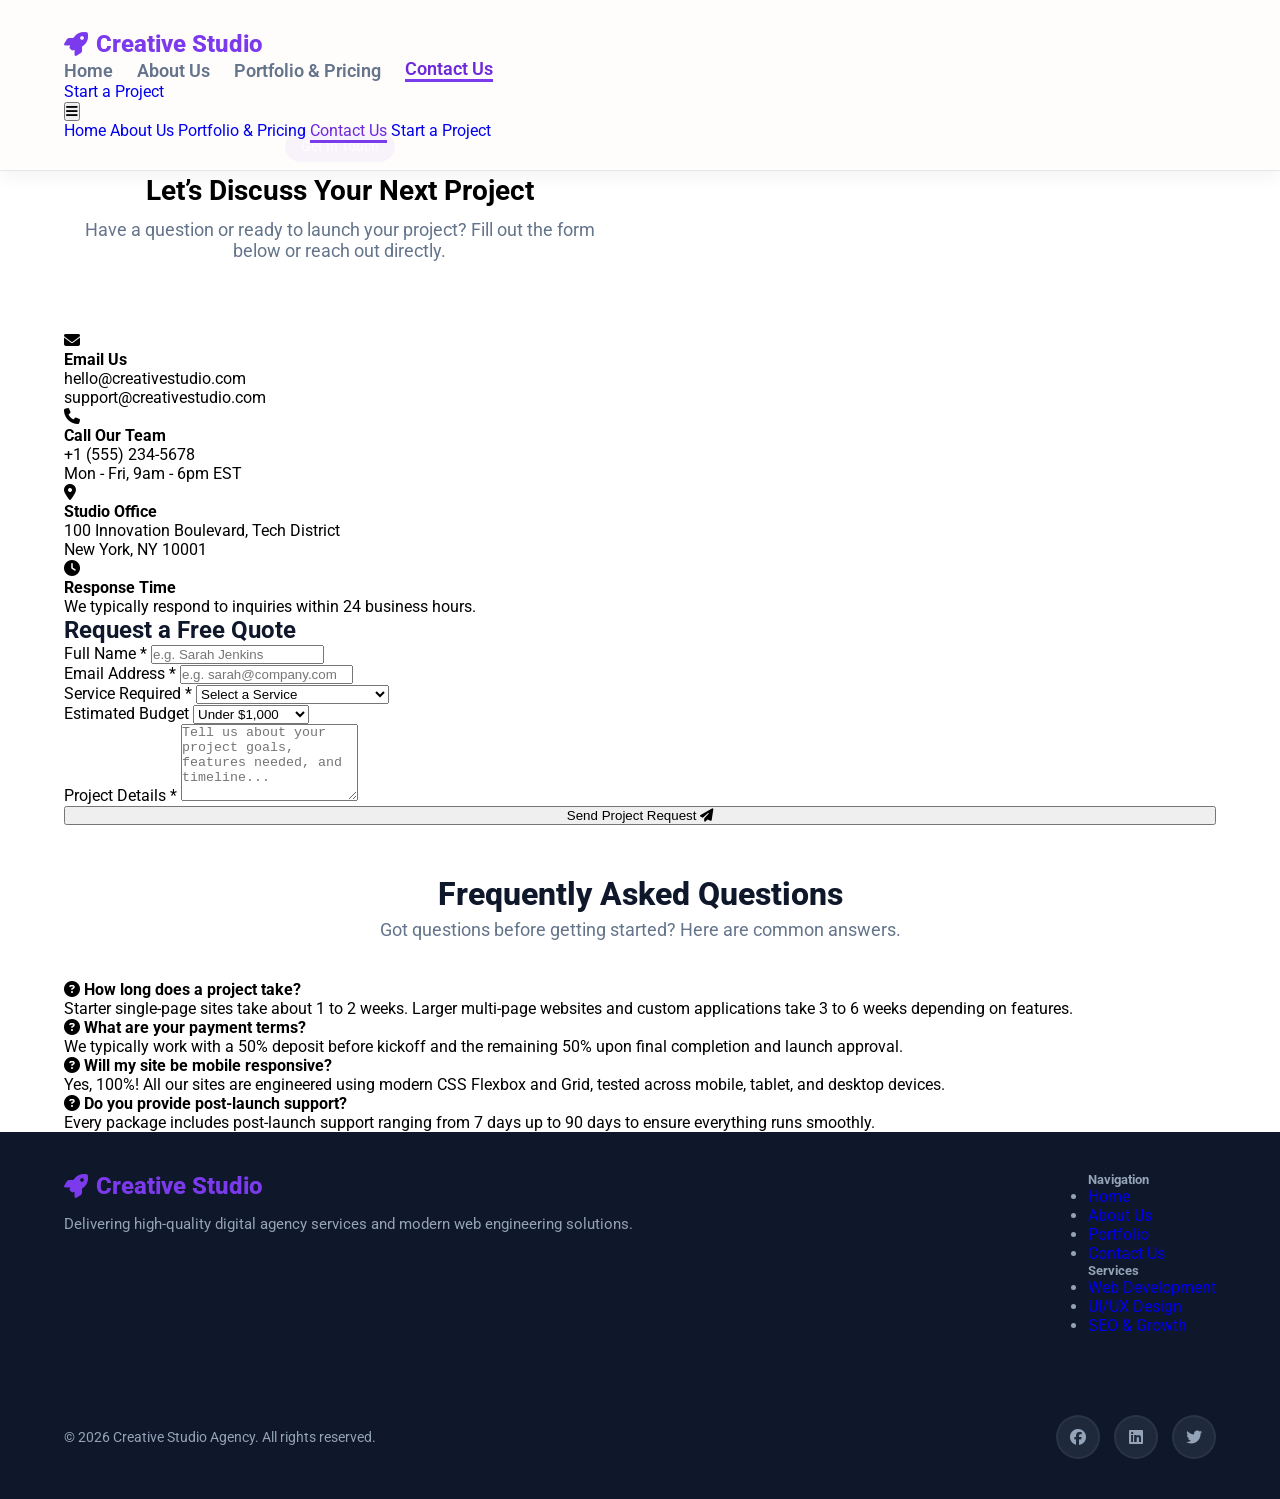
<file: contact.html>
<!DOCTYPE html>
<html lang="en">
  <head>
    <meta charset="UTF-8" />
    <meta name="viewport" content="width=device-width, initial-scale=1.0" />
    <title>Contact Us & Request Quote | Creative Studio</title>
    <link rel="stylesheet" href="./style.css" />
    <link
      rel="stylesheet"
      href="https://cdnjs.cloudflare.com/ajax/libs/font-awesome/6.4.0/css/all.min.css"
    />
  </head>
  <body>
    <!-- Header Navigation -->
    <header>
      <div class="container header-container">
        <a href="index.html" class="logo">
          <i class="fa-solid fa-rocket"></i> Creative Studio
        </a>
        <nav class="desktop-nav">
          <a href="index.html">Home</a>
          <a href="about.html">About Us</a>
          <a href="portfolio.html">Portfolio & Pricing</a>
          <a href="contact.html" class="active">Contact Us</a>
        </nav>
        <a href="contact.html" class="btn desktop-btn">Start a Project</a>
        <div class="header-menu">
          <button aria-label="Toggle Menu"><i class="fa-solid fa-bars"></i></button>
          <nav class="responsive-nav">
            <a class="nav-link" href="index.html">Home</a>
            <a class="nav-link" href="about.html">About Us</a>
            <a class="nav-link" href="portfolio.html">Portfolio & Pricing</a>
            <a class="nav-link active" href="contact.html">Contact Us</a>
            <a href="contact.html" class="btn">Start a Project</a>
          </nav>
        </div>
      </div>
    </header>

    <main>
      <!-- Page Header -->
      <section class="hero container" style="padding-top: 130px; padding-bottom: 20px; text-align: center; justify-content: center;">
        <div class="hero-content" style="align-items: center;">
          <span class="badge">Get In Touch</span>
          <h1>Let’s Discuss <span>Your Next Project</span></h1>
          <p>Have a question or ready to launch your project? Fill out the form below or reach out directly.</p>
        </div>
      </section>

      <!-- Main Contact Section -->
      <section class="container">
        <div class="contact-wrapper">
          <!-- Left Column: Contact Cards -->
          <div class="contact-info">
            <div class="contact-info-card">
              <i class="fa-solid fa-envelope"></i>
              <div>
                <h4>Email Us</h4>
                <p>hello@creativestudio.com</p>
                <p>support@creativestudio.com</p>
              </div>
            </div>

            <div class="contact-info-card">
              <i class="fa-solid fa-phone"></i>
              <div>
                <h4>Call Our Team</h4>
                <p>+1 (555) 234-5678</p>
                <p>Mon - Fri, 9am - 6pm EST</p>
              </div>
            </div>

            <div class="contact-info-card">
              <i class="fa-solid fa-location-dot"></i>
              <div>
                <h4>Studio Office</h4>
                <p>100 Innovation Boulevard, Tech District</p>
                <p>New York, NY 10001</p>
              </div>
            </div>

            <div class="contact-info-card">
              <i class="fa-solid fa-clock"></i>
              <div>
                <h4>Response Time</h4>
                <p>We typically respond to inquiries within 24 business hours.</p>
              </div>
            </div>
          </div>

          <!-- Right Column: Request Form -->
          <form class="contact-form" action="#" method="POST" onsubmit="event.preventDefault(); alert('Thank you! Your project request has been submitted successfully.');">
            <h3 style="font-size: 24px; font-weight: 700; color: #0f172a;">Request a Free Quote</h3>
            
            <div class="form-group">
              <label for="fullName">Full Name *</label>
              <input type="text" id="fullName" placeholder="e.g. Sarah Jenkins" required />
            </div>

            <div class="form-group">
              <label for="emailAddress">Email Address *</label>
              <input type="email" id="emailAddress" placeholder="e.g. sarah@company.com" required />
            </div>

            <div class="form-group">
              <label for="serviceType">Service Required *</label>
              <select id="serviceType" required>
                <option value="" disabled selected>Select a Service</option>
                <option value="web-dev">Web Development</option>
                <option value="ui-ux">UI/UX Design</option>
                <option value="seo">SEO & Digital Marketing</option>
                <option value="full-project">Full Custom Web Application</option>
              </select>
            </div>

            <div class="form-group">
              <label for="budget">Estimated Budget</label>
              <select id="budget">
                <option value="under-1k">Under $1,000</option>
                <option value="1k-3k">$1,000 - $3,000</option>
                <option value="3k-5k">$3,000 - $5,000</option>
                <option value="5k-plus">$5,000+</option>
              </select>
            </div>

            <div class="form-group">
              <label for="projectDetails">Project Details *</label>
              <textarea id="projectDetails" rows="5" placeholder="Tell us about your project goals, features needed, and timeline..." required></textarea>
            </div>

            <button type="submit" class="btn" style="width: 100%;">
              Send Project Request <i class="fa-solid fa-paper-plane"></i>
            </button>
          </form>
        </div>
      </section>

      <!-- FAQ Section -->
      <section class="container">
        <div class="section-heading">
          <h2 class="first-title">Frequently Asked Questions</h2>
          <p class="second-title">Got questions before getting started? Here are common answers.</p>
        </div>

        <div class="faq-grid">
          <div class="faq-card">
            <h4><i class="fa-solid fa-circle-question"></i> How long does a project take?</h4>
            <p>Starter single-page sites take about 1 to 2 weeks. Larger multi-page websites and custom applications take 3 to 6 weeks depending on features.</p>
          </div>

          <div class="faq-card">
            <h4><i class="fa-solid fa-circle-question"></i> What are your payment terms?</h4>
            <p>We typically work with a 50% deposit before kickoff and the remaining 50% upon final completion and launch approval.</p>
          </div>

          <div class="faq-card">
            <h4><i class="fa-solid fa-circle-question"></i> Will my site be mobile responsive?</h4>
            <p>Yes, 100%! All our sites are engineered using modern CSS Flexbox and Grid, tested across mobile, tablet, and desktop devices.</p>
          </div>

          <div class="faq-card">
            <h4><i class="fa-solid fa-circle-question"></i> Do you provide post-launch support?</h4>
            <p>Every package includes post-launch support ranging from 7 days up to 90 days to ensure everything runs smoothly.</p>
          </div>
        </div>
      </section>
    </main>

    <!-- Footer -->
    <footer>
      <div class="container footer-content">
        <div class="footer-top">
          <div class="footer-brand">
            <a href="index.html" class="logo">
              <i class="fa-solid fa-rocket"></i> Creative Studio
            </a>
            <p>Delivering high-quality digital agency services and modern web engineering solutions.</p>
          </div>
          <div class="footer-links-group">
            <div class="footer-col">
              <h5>Navigation</h5>
              <ul>
                <li><a href="index.html">Home</a></li>
                <li><a href="about.html">About Us</a></li>
                <li><a href="portfolio.html">Portfolio</a></li>
                <li><a href="contact.html">Contact Us</a></li>
              </ul>
            </div>
            <div class="footer-col">
              <h5>Services</h5>
              <ul>
                <li><a href="#">Web Development</a></li>
                <li><a href="#">UI/UX Design</a></li>
                <li><a href="#">SEO & Growth</a></li>
              </ul>
            </div>
          </div>
        </div>
        <div class="footer-divider"></div>
        <div class="footer-bottom">
          <p>© 2026 Creative Studio Agency. All rights reserved.</p>
          <div class="social-links">
            <a href="#" aria-label="Facebook"><i class="fa-brands fa-facebook"></i></a>
            <a href="#" aria-label="LinkedIn"><i class="fa-brands fa-linkedin"></i></a>
            <a href="#" aria-label="Twitter"><i class="fa-brands fa-twitter"></i></a>
          </div>
        </div>
      </div>
    </footer>
  </body>
</html>
</file>
<file: style.css>
@import url("https://fonts.googleapis.com/css2?family=Roboto:ital,wght@0,100..900;1,100..900&display=swap");

/* ======== Global Styles ======== */
:root {
  /* Primary & Accent Colors */
  --primary-color: #7c3aed;
  --primary-hover: #6d28d9;
  --primary-light: #c084fc;
  --primary-accent: #9333ea;
  --primary-bg-light: #f3e8ff;
  --secondary-bg-light: #fffcfcf2;

  /* Text Colors */
  --text-dark: #0f172a;
  --text-medium: #334155;
  --text-body: #475569;
  --text-muted: #64748b;
  --text-light: #94a3b8;

  /* Background & Surface Colors */
  --bg-white: #ffffff;
  --bg-light: #f8fafc;
  --bg-alt: #f1f5f9;
  --bg-dark: #0f172a;
  --bg-dark-alt: #1e293b;

  /* Border Colors */
  --border-color: #e2e8f0;
  --border-hover: #cbd5e1;

  /* Status / Feedback Colors */
  --success-color: #059669;
  --success-bg: #ecfdf5;
  --danger-color: #dc2626;
}

* {
  padding: 0;
  margin: 0;
  box-sizing: border-box;
}

html {
  scroll-behavior: smooth;
}

body {
  font-family: "Roboto", "Cairo", sans-serif;
  min-height: 100vh;
  display: flex;
  flex-direction: column;
}

/* vh => height viewport */

a,
button {
  cursor: pointer;
}

a {
  text-decoration: none;
}

.container {
  width: 90%;
  margin: 0 auto;
}

.primary-btn {
  color: var(--bg-white);
  background-color: var(--primary-color);
  padding: 12px 20px;
  border-radius: 10px;
  border: 1px solid transparent;
  font-weight: 600;
  box-shadow: 0 4px 14px #7c3aed40;
  position: relative;
  font-family: "Roboto", "Cairo", sans-serif;
}

/* ======== Header ======== */
header {
  background: var(--secondary-bg-light);
  border-bottom: 1px solid var(--border-color);
  padding: 30px 0;
  box-shadow: 0px 4px 20px #0000000f;
  position: fixed;
  width: 100%;
  z-index: 100;
  animation: headerSlideDown 2s;
}

.mobile-header {
  display: none;
}

.header-content {
  display: flex;
  justify-content: space-between;
  align-items: center;
}

.logo {
  color: var(--primary-color);
  font-size: 24px;
  font-weight: 800;
  display: flex;
  align-items: center;
  gap: 8px;
}

.logo:hover i {
  animation: rocketThrust 3s forwards;
}

.desktop-nav {
  display: flex;
  align-items: center;
  gap: 24px;
}

.desktop-nav a {
  color: var(--text-muted);
  font-size: 18px;
  font-weight: 600;
  position: relative;
  transition: 0.5s;
}

.desktop-nav a::after {
  content: "";
  width: 0;
  height: 2px;
  background-color: var(--primary-hover);
  position: absolute;
  bottom: -2px;
  left: 0;
  transition: 0.5s;
}

.active {
  color: var(--primary-hover) !important;
  border-bottom: 3px solid var(--primary-color);
}

.desktop-nav a:hover {
  color: var(--primary-hover);
}

.desktop-nav a:hover::after {
  width: 100%;
}

.header-menu {
  position: relative;
}

.header-menu:hover .mobile-nav {
  display: flex;
}

.mobile-nav {
  flex-direction: column;
  gap: 2px;
  background: var(--secondary-bg-light);
  box-shadow: 0px 4px 20px #0000000f;
  border: 1px solid var(--border-color);
  padding: 8px 0;
  border-radius: 16px;
  border-top: 3px solid var(--primary-color);
  position: absolute;
  top: 35px;
  left: -179px;
  width: 230px;
  display: none;
}

.mobile-nav a {
  font-size: 20px;
  font-weight: 500;
  color: var(--text-body);
  padding: 12px 20px;
  border-left: 3px solid transparent;
}

.mobile-nav button {
  margin: 0 20px;
}

.menu-btn {
  background-color: var(--bg-light);
  border: 1px solid var(--border-color);
  border-radius: 10px;
  width: 42px;
  height: 42px;
  display: flex;
  align-items: center;
  justify-content: center;
  font-size: 20px;
  color: var(--text-dark);
}

.about-hero {
  padding-top: 130px;
  padding-bottom: 20px;
}

.about-hero-content {
  display: flex;
  justify-content: center;
  align-items: center;
  gap: 20px;
  flex-direction: column;
  text-align: center;
}

.about-hero-content h1 {
  font-size: clamp(32px, 5vw, 48px);
  line-height: 1.15;
}

.about-hero-content p {
  max-width: 680px;
  color: var(--text-muted);
  line-height: 1.6;
}

.our-story-grid {
  display: grid;
  grid-template-columns: repeat(2, 1fr);
  gap: 50px;
  align-items: center;
  padding: 20px 0;
}

.our-story-content {
  display: flex;
  gap: 15px;
  flex-direction: column;
  animation: fadeInUp 2s;
}

.our-story-grid img {
  width: 100%;
  border-radius: 12px;
}

.first-title {
  font-size: 32px;
  font-weight: 800;
  color: var(--text-dark);
  margin-bottom: 6px;
}

.our-story-content p {
  font-size: 18px;
  color: var(--text-muted);
}

.story-highlights {
  display: flex;
  flex-direction: column;
  align-items: flex-start;
  gap: 12px;
}

.story-highlight-item {
  display: flex;
  align-items: center;
  gap: 12px;
  font-size: 15px;
  color: var(--text-medium);
  font-weight: 500;
}

.story-highlight-item i {
  color: var(--success-color);
  font-size: 16px;
  background-color: var(--success-bg);
  width: 28px;
  height: 28px;
  border-radius: 50%;
  display: flex;
  align-items: center;
  justify-content: center;
  flex-shrink: 0;
}

.values-list {
  display: grid;
  grid-template-columns: repeat(3, 1fr);
  gap: 24px;
}

.value-card {
  padding: 24px;
  flex: 1;
  border: 2px solid var(--border-color);
  border-radius: 12px;
  box-shadow: 0px 4px 20px #00000010;
  transition: 0.3s;
  background-color: var(--bg-white);
}

.value-card h3 {
  font-size: 20px;
  margin-bottom: 8px;
}

.value-card p {
  color: var(--text-muted);
}

.value-card:hover {
  border-color: var(--primary-color);
  transform: translateY(-10px);
}

.value-icon {
  font-size: 32px;
  color: var(--primary-color);
  margin-bottom: 12px;
}

.value-card-header {
  display: flex;
  justify-content: space-between;
  align-items: center;
  margin-bottom: 16px;
}

.value-number {
  font-size: 28px;
  font-weight: 900;
  color: rgba(124, 58, 237, 0.18);
  font-family: inherit;
  transition: color 0.3s ease;
}

.value-card:hover .value-number {
  color: var(--primary-color);
}

.team-grid {
  display: grid;
  grid-template-columns: repeat(4, 1fr);
  gap: 24px;
}

.page-header {
  display: flex;
  flex-direction: column;
  align-items: center;
  justify-content: center;
}

.team-card {
  border: 2px solid var(--border-color);
  border-radius: 16px;
  background-color: var(--bg-white);
  box-shadow: 0 4px 20px rgba(0, 0, 0, 0.04);
  transition:
    transform 0.4s,
    box-shadow 0.4s,
    border-color 0.4s;
  display: flex;
  flex-direction: column;
  overflow: hidden;
}

.team-img-box {
  position: relative;
  height: 260px;
  background: linear-gradient(
    135deg,
    var(--bg-light) 0%,
    var(--border-color) 100%
  );
  overflow: hidden;
}

.team-img-box img {
  width: 100%;
  height: 100%;
  object-fit: cover;
  object-position: top;
  transition:
    transform 0.3s,
    filter 0.6s;
}

.team-info {
  padding: 22px;
  text-align: center;
}

.team-info h3 {
  font-size: 19px;
  color: var(--text-dark);
  margin-bottom: 4px;
  transition: color 0.3s ease;
}

.team-role {
  color: var(--primary-color);
  font-weight: 700;
  font-size: 13px;
  letter-spacing: 0.5px;
  text-transform: uppercase;
  margin-bottom: 10px;
  display: inline-block;
  background-color: var(--primary-bg-light);
  padding: 4px 12px;
  border-radius: 12px;
}

.team-info p {
  font-size: 13px;
  color: var(--text-muted);
  line-height: 1.5;
}

.team-social-overlay {
  position: absolute;
  bottom: -5px;
  right: 12px;
  display: flex;
  gap: 8px;
  opacity: 0;
  transition: all 0.35s ease;
}

.team-social-overlay a {
  width: 36px;
  height: 36px;
  border-radius: 50%;
  background-color: rgba(124, 58, 237, 0.9);
  backdrop-filter: blur(8px);
  color: var(--bg-white);
  display: flex;
  align-items: center;
  justify-content: center;
  font-size: 14px;
  transition: all 0.3s ease;
  box-shadow: 0 4px 12px rgba(0, 0, 0, 0.2);
}

.team-card:hover {
  transform: translateY(-8px) scale(1.02);
  border-color: var(--primary-color);
  box-shadow: 0 20px 40px rgba(124, 58, 237, 0.16);
}

.team-card:hover .team-social-overlay {
  bottom: 10px;
  opacity: 100%;
}

.team-card:hover .team-info h3 {
  color: var(--primary-color);
}

.team-card:hover .team-img-box img {
  transform: scale(108%);
  filter: brightness(108%);
}

@keyframes headerSlideDown {
  from {
    transform: translateY(-100%);
    opacity: 0;
  }
  to {
    transform: translateY(0);
    opacity: 100%;
  }
}

@keyframes rocketThrust {
  0% {
    transform: translateY(0) rotate(0deg) scale(100%);
  }

  25% {
    transform: translateY(2px) rotate(-8deg) scale(95%);
  }

  50% {
    transform: translateY(-9px) rotate(15deg) scale(125%);
  }

  75% {
    transform: translateY(-5px) rotate(10deg) scale(110%);
  }

  100% {
    transform: translateY(-4px) rotate(12deg) scale(115%);
  }
}

/* ======== Footer ======== */
footer {
  background-color: var(--bg-dark);
  color: var(--text-light);
  margin-top: auto;
}

.footer-content {
  display: flex;
  flex-direction: column;
  gap: 40px;
  padding: 40px 0;
}
.footer-top {
  display: flex;
  justify-content: space-between;
  gap: 40px;
}

.footer-brand {
  display: flex;
  flex-direction: column;
  gap: 12px;
}

.footer-brand .logo {
  font-size: 24px;
  font-weight: 800;
}

.footer-brand .logo span {
  color: var(--bg-white);
}

.footer-brand p {
  font-size: 15px;
  line-height: 1.6;
}

.footer-links {
  display: flex;
  gap: 60px;
}

.footer-column h5 {
  color: var(--bg-white);
  font-size: 18px;
  font-weight: 700;
  margin-bottom: 16px;
  position: relative;
  padding-bottom: 7px;
}

.footer-column h5::after {
  content: "";
  width: 32px;
  height: 2px;
  background-color: var(--primary-color);
  position: absolute;
  left: 0;
  bottom: 0;
}

.footer-column ul {
  list-style: none;
  display: flex;
  flex-direction: column;
  gap: 10px;
}

.footer-column ul a {
  color: var(--text-light);
  font-size: 15px;
  /* padding-left: 12px; */
  transition: 0.3s;
}

.footer-column ul li::before {
  content: "→";
  font-size: 20px;
  color: var(--primary-light);
  transition: 0.3s;
  display: inline-block;
  opacity: 0;
  transform: translateX(-12px);
}

.footer-column ul li {
  transition: 0.3s;
}

.footer-column ul li:hover {
  transform: translateX(6px);
}

.footer-column ul li:hover::before {
  transform: translateX(0);
  opacity: 100%;
}

.footer-column ul li a:hover {
  color: var(--primary-light);
}

footer hr {
  border-color: var(--bg-dark-alt);
}

.footer-bottom {
  display: flex;
  justify-content: space-between;
  align-items: center;
}

.footer-bottom p {
  color: var(--text-light);
  font-size: 14px;
}

.social-links {
  display: flex;
  gap: 14px;
}

.social-links a {
  width: 44px;
  height: 44px;
  background-color: var(--bg-dark-alt);
  color: var(--text-light);
  border-radius: 50%;
  display: flex;
  justify-content: center;
  align-items: center;
  font-size: 16px;
  transition: 0.3s;
  border: 2px solid rgba(255, 255, 255, 0.05);
}

.social-links a:hover {
  background-color: var(--primary-color);
  color: var(--bg-white);
  box-shadow: 0 8px 24px rgba(124, 58, 237, 0.5);
  border-color: rgba(192, 132, 252, 0.4);
  transform: translateY(-5px) scale(1.12);
}

.social-links a i {
  transition: 0.4s;
}

.social-links a:hover i {
  transform: rotate(360deg);
}

main {
  display: flex;
  flex-direction: column;
  gap: 50px;
}

/* ======== Hero ======== */
.hero {
  padding-top: 80px;
  display: grid;
  grid-template-columns: repeat(2, 1fr);
  align-items: center;
  gap: 50px;
}

.hero-content {
  display: flex;
  flex-direction: column;
  gap: 12px;
  animation: fadeInUp 1s;
}

.badge {
  color: var(--bg-white);
  background-color: var(--primary-color);
  padding: 8px 16px;
  border-radius: 20px;
  font-size: 14px;
  width: fit-content;
}

.hero-content h1 {
  font-size: 1.75rem;
}

.hero-content p {
  color: var(--text-muted);
  font-size: 18px;
}

.portfolio-hero-stats {
  display: flex;
  align-items: center;
  gap: 24px;
  flex-wrap: wrap;
}

.portfolio-stat-pill {
  background-color: var(--bg-light);
  border: 1px solid var(--border-color);
  padding: 8px 18px;
  border-radius: 30px;
  font-size: 14px;
  font-weight: 600;
  color: var(--text-medium);
  box-shadow: 0 2px 10px rgba(0, 0, 0, 0.03);
  transition: 0.3s;
}

.portfolio-stat-pill:hover {
  border-color: var(--primary-color);
  color: var(--primary-color);
  transform: translateY(-2px);
  box-shadow: 0 6px 18px rgba(124, 58, 237, 0.15);
}

.portfolio-stat-pill i {
  color: var(--primary-color);
}

.hero-img {
  width: 100%;
  border-radius: 12px;
}

.hero-btns {
  display: flex;
  align-items: center;
  gap: 16px;
}

.primary-btn {
  background-color: var(--primary-color);
  color: var(--bg-white);
  box-shadow: 0 4px 14px rgba(124, 58, 237, 0.25);
  border: 1px solid transparent;
}

.secondary-btn {
  background-color: var(--bg-white);
  color: var(--primary-color);
  border: 1px solid var(--primary-color);
  box-shadow: 0 4px 14px rgba(0, 0, 0, 0.05);
}

.primary-btn,
.secondary-btn {
  padding: 12px 20px;
  border-radius: 10px;
  font-weight: 600;
  cursor: pointer;
  transition: 0.3s;
  gap: 8px;
  position: relative;
}

.section-heading {
  text-align: center;
  margin-bottom: 40px;
}

.first-title {
  font-size: 32px;
  font-weight: 800;
  color: var(--text-dark);
  margin-bottom: 6px;
}

.second-title {
  color: var(--text-muted);
  font-size: 18px;
}

@keyframes fadeInUp {
  from {
    opacity: 0;
    transform: translateY(35px);
  }
  to {
    opacity: 100%;
    transform: translateY(0);
  }
}

/* ======== Services ======== */
.services {
  padding: 20px 0;
}

.services-list {
  display: grid;
  grid-template-columns: repeat(3, 1fr);
  gap: 24px;
}

.service-card {
  padding: 24px;
  border: 2px solid var(--border-color);
  border-radius: 12px;
  box-shadow: 0px 4px 20px #00000010;
  transition: 0.3s;
  background-color: var(--bg-white);
}

.service-card:hover {
  border-color: var(--primary-color);
  transform: translateY(-10px);
}

.value-card-header {
  display: flex;
  justify-content: space-between;
  align-items: center;
  margin-bottom: 16px;
}

.service-icon {
  font-size: 32px;
  color: var(--primary-color);
}

.value-number {
  font-size: 28px;
  font-weight: 900;
  color: rgba(124, 58, 237, 0.18);
  font-family: inherit;
  transition: color 0.3s ease;
}

.service-card:hover .value-number {
  color: var(--primary-color);
}

.service-card h3 {
  font-size: 20px;
  margin-bottom: 8px;
}

.service-card p {
  color: var(--text-muted);
}

.portfolio-tech-stack {
  display: flex;
  gap: 8px;
  flex-wrap: wrap;
  margin-top: 16px;
}

.tech-badge {
  font-size: 12px;
  padding: 3px 10px;
  border-radius: 12px;
  background-color: var(--bg-alt);
  color: var(--text-body);
  font-weight: 600;
}

/* Stats Section */
.stats-container {
  display: flex;
  justify-content: space-around;
  align-items: center;
  background-color: var(--primary-color);
  padding: 44px 30px;
  border-radius: 16px;
  color: var(--bg-white);
  text-align: center;
  box-shadow: 0px 10px 25px rgba(124, 58, 237, 0.25);
}

.stat-item h2 {
  font-size: 42px;
  font-weight: 800;
  color: var(--bg-white);
  margin-bottom: 4px;
}

.stat-item p {
  color: var(--primary-bg-light);
  font-size: 16px;
  font-weight: 600;
}

/* Testimonials Section */
.testimonials-list {
  display: grid;
  grid-template-columns: repeat(3, 1fr);
  gap: 24px;
}

.testimonial-review-icon {
  color: #f59e0b;
  margin-bottom: 12px;
  font-size: 14px;
}

.testimonial-text {
  color: #475569;
  font-style: italic;
  font-size: 15px;
  line-height: 1.6;
}

.testimonial-avatar {
  display: flex;
  align-items: center;
  gap: 14px;
  margin-top: 20px;
}

.testimonial-avatar-img {
  width: 46px;
  height: 46px;
  border-radius: 50%;
  object-fit: cover;
  border: 2px solid #7c3aed;
}

.testimonial-author {
  font-size: 16px;
  font-weight: 700;
  color: #0f172a;
}

.testimonial-author-title {
  font-size: 13px;
  color: #64748b;
}

.testimonial-card {
  background-color: var(--bg-white);
  border: 2px solid var(--border-color);
  border-radius: 12px;
  padding: 24px;
  transition: 0.3s;
}

.testimonial-card:hover {
  transform: translateY(-10px);
  border-color: var(--primary-color);
  box-shadow: 0px 10px 25px rgba(124, 58, 237, 0.25);
}

/* Brands Section */
.languages,
.brands {
  text-align: center;
}

.languages-list,
.brands-list {
  display: flex;
  justify-content: center;
  gap: 40px;
  font-size: 22px;
  font-weight: 600;
  margin-top: 30px;
  text-transform: uppercase;
  flex-wrap: wrap;
}

.brand-item {
  color: var(--text-muted);
  display: flex;
  align-items: center;
  gap: 8px;
}

/* Call To Action */
.call-to-action {
  border: none;
  box-shadow: 0px 15px 40px rgba(124, 58, 237, 0.45);
  padding: 60px 40px;
  position: relative;
  margin: 40px 0;
  display: flex;
  flex-direction: column;
  align-items: center;
  text-align: center;
  border: 2px solid var(--primary-color);
  animation: borderGlowPulse 4s infinite ease-in-out;
  border-radius: 16px;
  transition: 0.3s;
}

.call-to-action p {
  max-width: 600px;
  margin-bottom: 24px;
  color: #64748b;
}

.call-to-action::before {
  content: "";
  position: absolute;
  top: 0;
  right: 0;
  width: 300px;
  height: 300px;
  background: radial-gradient(
    circle,
    rgba(255, 255, 255, 0.15) 0%,
    transparent 70%
  );
  border-radius: 50%;
}

.call-to-action .badge {
  position: absolute;
  top: -16px;
  right: 24px;
}

.call-to-action:hover {
  transform: translateY(-10px) scale(1.02);
}

.pricing-table-container,
.table-container {
  width: 100%;
  overflow-x: auto;
  border-radius: 16px;
  border: 1px solid var(--border-color);
  box-shadow: 0 4px 20px rgba(0, 0, 0, 0.04);
  background-color: var(--bg-white);
  margin-top: 20px;
}

.pricing-table,
table {
  width: 100%;
  border-collapse: collapse;
  min-width: 600px;
  text-align: left;
}

.pricing-table th,
table th {
  background-color: var(--primary-color);
  color: var(--bg-white);
  font-weight: 700;
  font-size: 15px;
  padding: 18px 24px;
  white-space: nowrap;
  letter-spacing: 0.3px;
}

.pricing-table td,
table td {
  padding: 18px 24px;
  font-size: 15px;
  color: var(--text-medium);
  border-bottom: 1px solid var(--bg-alt);
  white-space: nowrap;
}

.pricing-table tbody tr {
  transition:
    background-color 0.25s ease,
    box-shadow 0.25s ease,
    transform 0.25s ease;
}

.pricing-table tbody tr:nth-child(even) {
  background-color: var(--bg-light);
}

.pricing-table tbody tr:hover {
  background-color: var(--bg-alt);
  box-shadow: inset 5px 0 0 var(--primary-color);
}

.pricing-table tbody tr:last-child td,
table tbody tr:last-child td {
  border-bottom: none;
}

@keyframes borderGlowPulse {
  0% {
    box-shadow:
      0 10px 30px rgba(124, 58, 237, 0.2),
      0 0 0 2px var(--primary-color);
  }
  50% {
    box-shadow:
      0 20px 50px rgba(124, 58, 237, 0.35),
      0 0 0 4px rgba(192, 132, 252, 0.6);
  }
  100% {
    box-shadow:
      0 10px 30px rgba(124, 58, 237, 0.2),
      0 0 0 2px var(--primary-color);
  }
}

/* ======== Responsive ======== */
@media screen and (max-width: 1024px) {
  .mobile-header {
    display: block;
  }

  .desktop-header {
    display: none;
  }

  .footer-top {
    flex-direction: column;
  }

  .footer-links {
    justify-content: space-between;
  }

  .hero {
    grid-template-columns: 1fr;
  }

  .hero-img {
    width: 80%;
    margin: 0 auto;
  }

  .services-list,
  .testimonials-list {
    grid-template-columns: 1fr;
  }

  .about-hero {
    padding-top: 120px;
  }

  .our-story-grid {
    grid-template-columns: 1fr;
    gap: 32px;
  }

  .our-story-content {
    text-align: center;
    align-items: center;
  }

  .story-highlights {
    align-items: stretch;
    width: 100%;
    max-width: 640px;
  }

  .story-highlight-item {
    text-align: left;
  }

  .values-list,
  .team-grid {
    grid-template-columns: repeat(2, 1fr);
  }
}

@media screen and (max-width: 768px) {
  header {
    padding: 18px 0;
  }

  main {
    gap: 36px;
  }

  .container {
    width: min(92%, 680px);
  }

  .logo {
    font-size: 20px;
  }

  .about-hero {
    padding-top: 105px;
  }

  .about-hero-content {
    gap: 16px;
  }

  .about-hero-content h1,
  .first-title {
    overflow-wrap: anywhere;
  }

  .about-hero-content p,
  .our-story-content p,
  .second-title {
    font-size: 16px;
  }

  .portfolio-hero-stats {
    gap: 12px;
    justify-content: center;
  }

  .portfolio-stat-pill {
    text-align: center;

  }

  .hero-img {
    width: 100%;
  }

  .hero-btns {
    flex-direction: column;
    width: 100%;
    max-width: 340px;
  }

  .hero-btns a,
  .call-to-action .primary-btn {
    width: 100%;
    text-align: center;
  }

  .values-list,
  .team-grid {
    grid-template-columns: 1fr;
  }

  .team-img-box {
    height: 320px;
  }

  .footer-bottom {
    flex-direction: column;
    gap: 1.5rem;
  }

  .stats-container {
    flex-direction: column;
    gap: 24px;
  }

  .call-to-action {
    padding: 30px 20px;
    margin: 20px 0;
    overflow: hidden;
  }

  .call-to-action .badge {
    position: static;
    margin-bottom: 12px;
  }

  .pricing-table,
  table {
    min-width: 520px;
  }

  .pricing-table th,
  table th,
  .pricing-table td,
  table td {
    padding: 14px 16px;
  }
}

@media screen and (max-width: 480px) {
  .container {
    width: 92%;
  }

  .logo span {
    font-size: 18px;
  }

  .about-hero-content h1 {
    font-size: 30px;
  }

  .first-title {
    font-size: 26px;
  }

  .value-card,
  .team-info {
    padding: 18px;
  }

  .team-img-box {
    height: 260px;
  }

  .footer-links {
    flex-direction: column;
    gap: 28px;
  }
}
</file>
